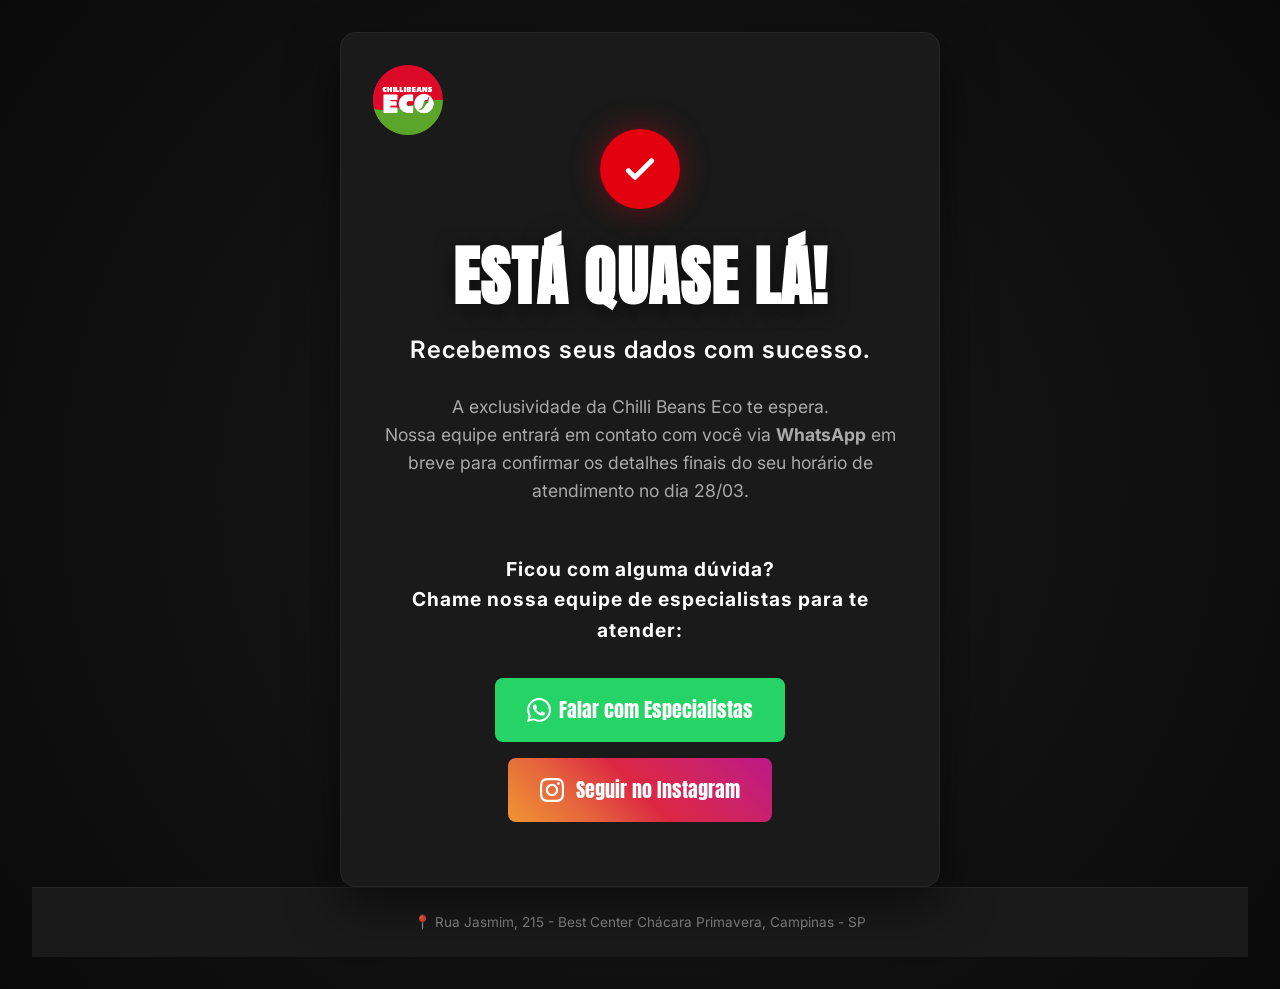
<file: obrigado.html>
<!DOCTYPE html>
<html lang="pt-BR">
<head>
    <meta charset="UTF-8">
    <meta name="viewport" content="width=device-width, initial-scale=1.0">
    <title>Inscrição Confirmada - Chilli Beans Eco Campinas</title>
    
    <!-- Favicon -->
    <link rel="icon" type="image/png" href="logo.png.png">

    <!-- Google Fonts -->
    <link rel="preconnect" href="https://fonts.googleapis.com">
    <link rel="preconnect" href="https://fonts.gstatic.com" crossorigin>
    <link href="https://fonts.googleapis.com/css2?family=Anton&family=Inter:wght@300;400;600&display=swap" rel="stylesheet">
    
    <!-- Custom CSS -->
    <link rel="stylesheet" href="styles.css">

    <!-- Meta Pixel Code -->
    <script>
    !function(f,b,e,v,n,t,s)
    {if(f.fbq)return;n=f.fbq=function(){n.callMethod?
    n.callMethod.apply(n,arguments):n.queue.push(arguments)};
    if(!f._fbq)f._fbq=n;n.push=n;n.loaded=!0;n.version='2.0';
    n.queue=[];t=b.createElement(e);t.async=!0;
    t.src=v;s=b.getElementsByTagName(e)[0];
    s.parentNode.insertBefore(t,s)}(window, document,'script',
    'https://connect.facebook.net/en_US/fbevents.js');
    fbq('init', '3858072154323594');
    fbq('track', 'PageView');
    fbq('track', 'Lead'); // Conversão Personalizada de Lead
    </script>
    <noscript><img height="1" width="1" style="display:none"
    src="https://www.facebook.com/tr?id=3858072154323594&ev=Lead&noscript=1"
    /></noscript>
    <!-- End Meta Pixel Code -->

</head>
<body class="thank-you-layout">

    <!-- Header removed -->

    <div class="thank-you-card" style="position: relative; padding-top: 6rem;">
        <img src="logo.png.png" alt="Chilli Beans Eco" class="logo-img" onerror="this.src='logo.png'" style="position: absolute; top: 2rem; left: 2rem; max-height: 70px;">
        <div class="success-icon" style="margin: 0 auto 2rem;">
            <svg fill="none" stroke="currentColor" viewBox="0 0 24 24" xmlns="http://www.w3.org/2000/svg">
                <path stroke-linecap="round" stroke-linejoin="round" stroke-width="3" d="M5 13l4 4L19 7"></path>
            </svg>
        </div>
        
        <h1 style="font-size: clamp(2.5rem, 5vw, 4rem); margin-bottom: 1rem;">ESTÁ QUASE LÁ!</h1>
        <h2 style="font-family: var(--font-body); font-size: 1.5rem; color: var(--chilli-white); margin-bottom: 1.5rem; text-transform: none; font-weight: 600;">Recebemos seus dados com sucesso.</h2>
        
        <p>A exclusividade da Chilli Beans Eco te espera.<br>Nossa equipe entrará em contato com você via <strong>WhatsApp</strong> em breve para confirmar os detalhes finais do seu horário de atendimento no dia 28/03.</p>
        
        <div style="margin-top: 3rem;">
            <h3 style="font-family: var(--font-body); font-size: 1.2rem; margin-bottom: 1rem; color: #fff; text-transform: none;">Ficou com alguma dúvida?<br>Chame nossa equipe de especialistas para te atender:</h3>
            <a href="https://wa.me/5519998878983" target="_blank" class="btn-whatsapp">
                <svg fill="currentColor" viewBox="0 0 24 24" xmlns="http://www.w3.org/2000/svg"><path d="M17.472 14.382c-.297-.149-1.758-.867-2.03-.967-.273-.099-.471-.148-.67.15-.197.297-.767.966-.94 1.164-.173.199-.347.223-.644.075-.297-.15-1.255-.463-2.39-1.475-.888-.788-1.489-1.761-1.662-2.062-.173-.298-.018-.458.13-.606.134-.133.298-.347.446-.52.149-.174.198-.298.298-.497.099-.198.05-.371-.025-.52-.075-.149-.669-1.612-.916-2.207-.242-.579-.487-.5-.669-.51-.173-.008-.371-.01-.57-.01-.198 0-.52.074-.792.372-.272.297-1.04 1.016-1.04 2.479 0 1.462 1.065 2.875 1.213 3.074.149.198 2.096 3.2 5.077 4.487.709.306 1.262.489 1.694.625.712.227 1.36.195 1.871.118.575-.085 1.758-.719 2.006-1.413.248-.694.248-1.289.173-1.413-.074-.124-.272-.198-.57-.347m-5.421 7.403h-.004a9.87 9.87 0 01-5.031-1.378l-.361-.214-3.741.982.998-3.648-.235-.374a9.86 9.86 0 01-1.51-5.26c.001-5.45 4.436-9.884 9.888-9.884 2.64 0 5.122 1.03 6.988 2.898a9.825 9.825 0 012.893 6.994c-.003 5.45-4.437 9.884-9.885 9.884m8.413-18.297A11.815 11.815 0 0012.05 0C5.495 0 .16 5.335.157 11.892c0 2.096.547 4.142 1.588 5.945L.057 24l6.305-1.654a11.882 11.882 0 005.683 1.448h.005c6.554 0 11.89-5.335 11.893-11.893a11.821 11.821 0 00-3.48-8.413z"/></svg>
                Falar com Especialistas
            </a>

            <a href="https://www.instagram.com/chillibeans.ecocampinas/" target="_blank" class="btn-instagram">
                <svg fill="currentColor" viewBox="0 0 24 24" xmlns="http://www.w3.org/2000/svg"><path d="M12 2.163c3.204 0 3.584.012 4.85.07 3.252.148 4.771 1.691 4.919 4.919.058 1.265.069 1.645.069 4.849 0 3.205-.012 3.584-.069 4.849-.149 3.225-1.664 4.771-4.919 4.919-1.266.058-1.644.07-4.85.07-3.204 0-3.584-.012-4.849-.07-3.26-.149-4.771-1.699-4.919-4.92-.058-1.265-.07-1.644-.07-4.849 0-3.204.013-3.583.07-4.849.149-3.227 1.664-4.771 4.919-4.919 1.266-.057 1.645-.069 4.849-.069zm0-2.163c-3.259 0-3.667.014-4.947.072-4.358.2-6.78 2.618-6.98 6.98-.059 1.281-.073 1.689-.073 4.948 0 3.259.014 3.668.072 4.948.2 4.358 2.618 6.78 6.98 6.98 1.281.058 1.689.072 4.948.072 3.259 0 3.668-.014 4.948-.072 4.354-.2 6.782-2.618 6.979-6.98.059-1.28.073-1.689.073-4.948 0-3.259-.014-3.667-.072-4.947-.196-4.354-2.617-6.78-6.979-6.98-1.281-.059-1.69-.073-4.949-.073zm0 5.838c-3.403 0-6.162 2.759-6.162 6.162s2.759 6.163 6.162 6.163 6.162-2.759 6.162-6.163c0-3.403-2.759-6.162-6.162-6.162zm0 10.162c-2.209 0-4-1.791-4-4 0-2.209 1.791-4 4-4s4 1.791 4 4c0 2.209-1.791 4-4 4zm6.406-11.845c-.796 0-1.441.645-1.441 1.44s.645 1.44 1.441 1.44c.795 0 1.439-.645 1.439-1.44s-.644-1.44-1.439-1.44z"></path></svg>
                Seguir no Instagram
            </a>
        </div>
    </div>
    
    <footer class="address-footer">
        📍 Rua Jasmim, 215 - Best Center Chácara Primavera, Campinas - SP
    </footer>
</body>
</html>
</file>
<file: styles.css>
:root {
  --chilli-red: #e3000f;
  --chilli-black: #0a0a0a;
  --chilli-white: #ffffff;
  --chilli-gray: #f4f4f4;
  --chilli-dark-gray: #1a1a1a;
  --font-heading: 'Anton', sans-serif;
  --font-body: 'Inter', sans-serif;
}

* {
  margin: 0;
  padding: 0;
  box-sizing: border-box;
}

body {
  font-family: var(--font-body);
  background-color: var(--chilli-black);
  color: var(--chilli-white);
  line-height: 1.6;
  overflow-x: hidden;
  -webkit-font-smoothing: antialiased;
}

/* Typography */
h1, h2, h3, h4, .brand-text {
  font-family: var(--font-heading);
  text-transform: uppercase;
  letter-spacing: 1px;
}

h1 {
  font-size: clamp(3rem, 8vw, 6rem);
  line-height: 1.15; /* Increased to avoid accent overlap */
  color: var(--chilli-white);
  margin-bottom: 0.5rem;
  /* Fashion-tech subtle glow */
  text-shadow: 0 4px 20px rgba(0, 0, 0, 0.5);
}

h1 span {
  color: var(--chilli-red);
}

.subtitle-h2 {
  font-size: clamp(1rem, 2vw, 1.25rem);
  color: #ccc;
  margin-bottom: 2rem;
  font-weight: 300;
  font-family: var(--font-body);
  text-transform: none;
  letter-spacing: 0;
}

/* Video Wrapper */
.video-wrapper {
  margin-bottom: 2rem;
  border-radius: 12px;
  overflow: hidden;
  border: 1px solid rgba(255, 255, 255, 0.1);
  background: #000;
  max-width: 400px;
}

.video-local {
  width: 100%;
  display: block;
}

/* Event Info Box */
.event-info-box {
  background: rgba(255, 255, 255, 0.03);
  border: 1px solid rgba(255, 255, 255, 0.1);
  border-radius: 12px;
  padding: 1.5rem;
  margin-bottom: 2rem;
  display: grid;
  grid-template-columns: repeat(auto-fit, minmax(150px, 1fr));
  gap: 1.5rem;
}

.info-item {
  display: flex;
  flex-direction: column;
  gap: 0.25rem;
}

.info-label {
  font-family: var(--font-heading);
  font-size: 0.8rem;
  color: var(--chilli-red);
  text-transform: uppercase;
  letter-spacing: 1px;
}

.info-value {
  font-size: 1rem;
  font-weight: 600;
  color: var(--chilli-white);
}

/* Google Maps Button */
.btn-maps {
  display: inline-flex;
  align-items: center;
  gap: 0.5rem;
  padding: 0.75rem 1.5rem;
  background-color: transparent;
  color: var(--chilli-white);
  border: 1px solid rgba(255, 255, 255, 0.3);
  border-radius: 6px;
  font-family: var(--font-body);
  font-size: 0.9rem;
  text-decoration: none;
  transition: all 0.3s ease;
  margin-bottom: 2rem;
}

.btn-maps:hover {
  background-color: var(--chilli-white);
  color: var(--chilli-black);
}

.btn-maps svg {
  width: 18px;
  height: 18px;
}

/* Layout */
.container {
  width: 100%;
  max-width: 1200px;
  margin: 0 auto;
  padding: 0 1.5rem;
}

/* Header */
header {
  padding: 1.5rem 0;
  position: absolute;
  top: 0;
  left: 0;
  width: 100%;
  z-index: 10;
  border-bottom: 1px solid rgba(255, 255, 255, 0.1);
}

.header-content {
  display: flex;
  justify-content: center;
  align-items: center;
}

.logo-img {
  max-height: 60px;
  width: auto;
  display: block;
}

.address-footer {
  text-align: center;
  font-size: 0.85rem;
  color: #888;
  padding: 1.5rem;
  background-color: var(--chilli-dark-gray);
  border-top: 1px solid rgba(255, 255, 255, 0.05);
  width: 100%;
}

/* Hero / Split View */
.split-layout {
  display: flex;
  min-height: 100vh;
  flex-direction: column;
}

@media (min-width: 900px) {
  .split-layout {
    flex-direction: row;
  }
}

.hero-section {
  flex: 1;
  display: flex;
  flex-direction: column;
  justify-content: center;
  padding: 8rem 2rem 4rem;
  background: radial-gradient(circle at 0% 0%, var(--chilli-dark-gray) 0%, var(--chilli-black) 100%);
  position: relative;
  overflow: hidden;
}

.hero-section::before {
  content: '';
  position: absolute;
  top: -20%;
  left: -20%;
  width: 60%;
  height: 60%;
  background: radial-gradient(circle, rgba(227, 0, 15, 0.15) 0%, rgba(0,0,0,0) 70%);
  z-index: 0;
}

.hero-content {
  position: relative;
  z-index: 1;
  max-width: 600px;
}

.date-badge {
  display: inline-block;
  background-color: var(--chilli-red);
  color: var(--chilli-white);
  font-family: var(--font-heading);
  padding: 0.5rem 1rem;
  font-size: 1.25rem;
  border-radius: 4px;
  margin-bottom: 2rem;
  transform: skew(-10deg);
  box-shadow: 0 4px 15px rgba(227, 0, 15, 0.4);
}

.date-badge span {
  display: inline-block;
  transform: skew(10deg);
}

.features {
  margin-top: 2rem;
  display: flex;
  flex-direction: column;
  gap: 1rem;
}

.feature-item {
  display: flex;
  align-items: center;
  gap: 1rem;
  font-size: 1.1rem;
}

.feature-icon {
  width: 24px;
  height: 24px;
  color: var(--chilli-red);
  flex-shrink: 0;
}

/* Form Section */
.form-section {
  flex: 1;
  display: flex;
  flex-direction: column;
  justify-content: center;
  padding: 4rem 2rem;
  background-color: var(--chilli-white);
  color: var(--chilli-black);
}

@media (min-width: 900px) {
  .form-section {
    padding: 8rem 2rem;
  }
}

.form-wrapper {
  max-width: 650px; /* Increased from 500px */
  width: 100%;
  margin: 0 auto;
}

.form-title {
  font-size: clamp(2.5rem, 4vw, 3.5rem); /* Scalable title */
  color: var(--chilli-black);
  margin-bottom: 0.5rem;
}

.form-subtitle {
  color: #666;
  margin-bottom: 2rem;
}

.form-group {
  margin-bottom: 1.5rem;
  position: relative;
}

.form-row {
  display: flex;
  gap: 1rem;
}

.form-row .form-group {
  flex: 1;
}

label {
  display: block;
  font-weight: 600;
  margin-bottom: 0.5rem;
  font-size: 0.9rem;
  color: #333;
}

input, select {
  width: 100%;
  padding: 1.15rem; /* Slightly more padding */
  border: 2px solid #ddd;
  background-color: var(--chilli-white);
  border-radius: 8px;
  font-family: var(--font-body);
  font-size: 1.1rem; /* Slightly larger text */
  transition: all 0.3s ease;
  color: var(--chilli-black);
}

input:focus, select:focus {
  outline: none;
  border-color: var(--chilli-red);
  box-shadow: 0 0 0 4px rgba(227, 0, 15, 0.1);
}

select {
  appearance: none;
  background-image: url("data:image/svg+xml,%3Csvg xmlns='http://www.w3.org/2000/svg' width='24' height='24' viewBox='0 0 24 24' fill='none' stroke='currentColor' stroke-width='2' stroke-linecap='round' stroke-linejoin='round'%3E%3Cpolyline points='6 9 12 15 18 9'%3E%3C/polyline%3E%3C/svg%3E");
  background-repeat: no-repeat;
  background-position: right 1rem center;
  background-size: 1em;
}

.btn-submit {
  width: 100%;
  padding: 1.5rem; /* More padding for a bigger hit area */
  background-color: var(--chilli-red);
  color: var(--chilli-white);
  border: none;
  border-radius: 8px;
  font-family: var(--font-heading);
  font-size: 1.75rem; /* Larger button text */
  cursor: pointer;
  transition: all 0.3s ease;
  position: relative;
  overflow: hidden;
  margin-top: 1rem;
}

.btn-submit::before {
  content: '';
  position: absolute;
  top: 0;
  left: -100%;
  width: 100%;
  height: 100%;
  background: linear-gradient(90deg, transparent, rgba(255,255,255,0.2), transparent);
  transition: all 0.5s ease;
}

.btn-submit:hover {
  transform: translateY(-2px);
  box-shadow: 0 8px 25px rgba(227, 0, 15, 0.4);
}

.btn-submit:hover::before {
  left: 100%;
}

.btn-submit:active {
  transform: translateY(0);
}

/* Loading State for Button */
.btn-submit.loading {
  background-color: #99000a;
  color: transparent;
  pointer-events: none;
}

.btn-submit.loading::after {
  content: '';
  position: absolute;
  top: 50%;
  left: 50%;
  transform: translate(-50%, -50%);
  width: 24px;
  height: 24px;
  border: 3px solid rgba(255,255,255,0.3);
  border-radius: 50%;
  border-top-color: var(--chilli-white);
  animation: spin 1s ease-in-out infinite;
}

@keyframes spin {
  to { transform: translate(-50%, -50%) rotate(360deg); }
}

/* Thank You Page Specifics */
.thank-you-layout {
  min-height: 100vh;
  display: flex;
  flex-direction: column;
  justify-content: center;
  align-items: center;
  background: radial-gradient(circle at center, var(--chilli-dark-gray) 0%, var(--chilli-black) 100%);
  text-align: center;
  padding: 2rem;
}

.success-icon {
  width: 80px;
  height: 80px;
  background-color: var(--chilli-red);
  border-radius: 50%;
  display: flex;
  justify-content: center;
  align-items: center;
  margin-bottom: 2rem;
  box-shadow: 0 0 30px rgba(227, 0, 15, 0.4);
  animation: scaleIn 0.5s cubic-bezier(0.175, 0.885, 0.32, 1.275) forwards;
}

.success-icon svg {
  width: 40px;
  height: 40px;
  color: var(--chilli-white);
}

@keyframes scaleIn {
  0% { transform: scale(0); opacity: 0; }
  100% { transform: scale(1); opacity: 1; }
}

.thank-you-card {
  background-color: var(--chilli-dark-gray);
  padding: 4rem 2rem;
  border-radius: 16px;
  max-width: 600px;
  width: 100%;
  border: 1px solid rgba(255,255,255,0.05);
  box-shadow: 0 20px 50px rgba(0,0,0,0.5);
}

.thank-you-card p {
  font-size: 1.1rem;
  color: #aaa;
  margin-bottom: 2rem;
}

.btn-secondary {
  display: inline-block;
  padding: 1rem 2rem;
  background-color: transparent;
  color: var(--chilli-white);
  border: 2px solid var(--chilli-white);
  border-radius: 8px;
  font-family: var(--font-heading);
  font-size: 1.25rem;
  text-decoration: none;
  transition: all 0.3s ease;
}

.btn-secondary:hover {
  background-color: var(--chilli-white);
  color: var(--chilli-black);
}

.btn-whatsapp {
  display: inline-flex;
  align-items: center;
  gap: 0.5rem;
  padding: 1rem 2rem;
  background-color: #25D366;
  color: var(--chilli-white);
  border: none;
  border-radius: 8px;
  font-family: var(--font-heading);
  font-size: 1.25rem;
  text-decoration: none;
  transition: all 0.3s ease;
  margin-top: 1rem;
}

.btn-whatsapp:hover {
  background-color: #128C7E;
  transform: translateY(-2px);
  box-shadow: 0 8px 25px rgba(37, 211, 102, 0.4);
}

.btn-whatsapp svg {
  width: 24px;
  height: 24px;
}

.btn-instagram {
  background: linear-gradient(45deg, #f09433 0%, #e6683c 25%, #dc2743 50%, #cc2366 75%, #bc1888 100%);
  color: white;
  padding: 1rem 2rem;
  border-radius: 8px;
  text-decoration: none;
  font-family: var(--font-heading);
  font-size: 1.25rem;
  display: inline-flex;
  align-items: center;
  justify-content: center;
  gap: 0.75rem;
  transition: all 0.3s ease;
  margin-top: 1rem;
}

.btn-instagram:hover {
  opacity: 0.9;
  transform: translateY(-2px);
  box-shadow: 0 8px 25px rgba(220, 35, 102, 0.4);
}

.btn-instagram svg {
  width: 24px;
  height: 24px;
}

/* Trust Badges */
.trust-badges {
  margin-top: 2rem;
  display: flex;
  justify-content: center;
  gap: 1.5rem;
  flex-wrap: wrap;
}

.badge {
  display: flex;
  align-items: center;
  gap: 0.5rem;
  font-size: 0.85rem;
  color: #888;
}

.badge svg {
  width: 16px;
  height: 16px;
}
</file>
